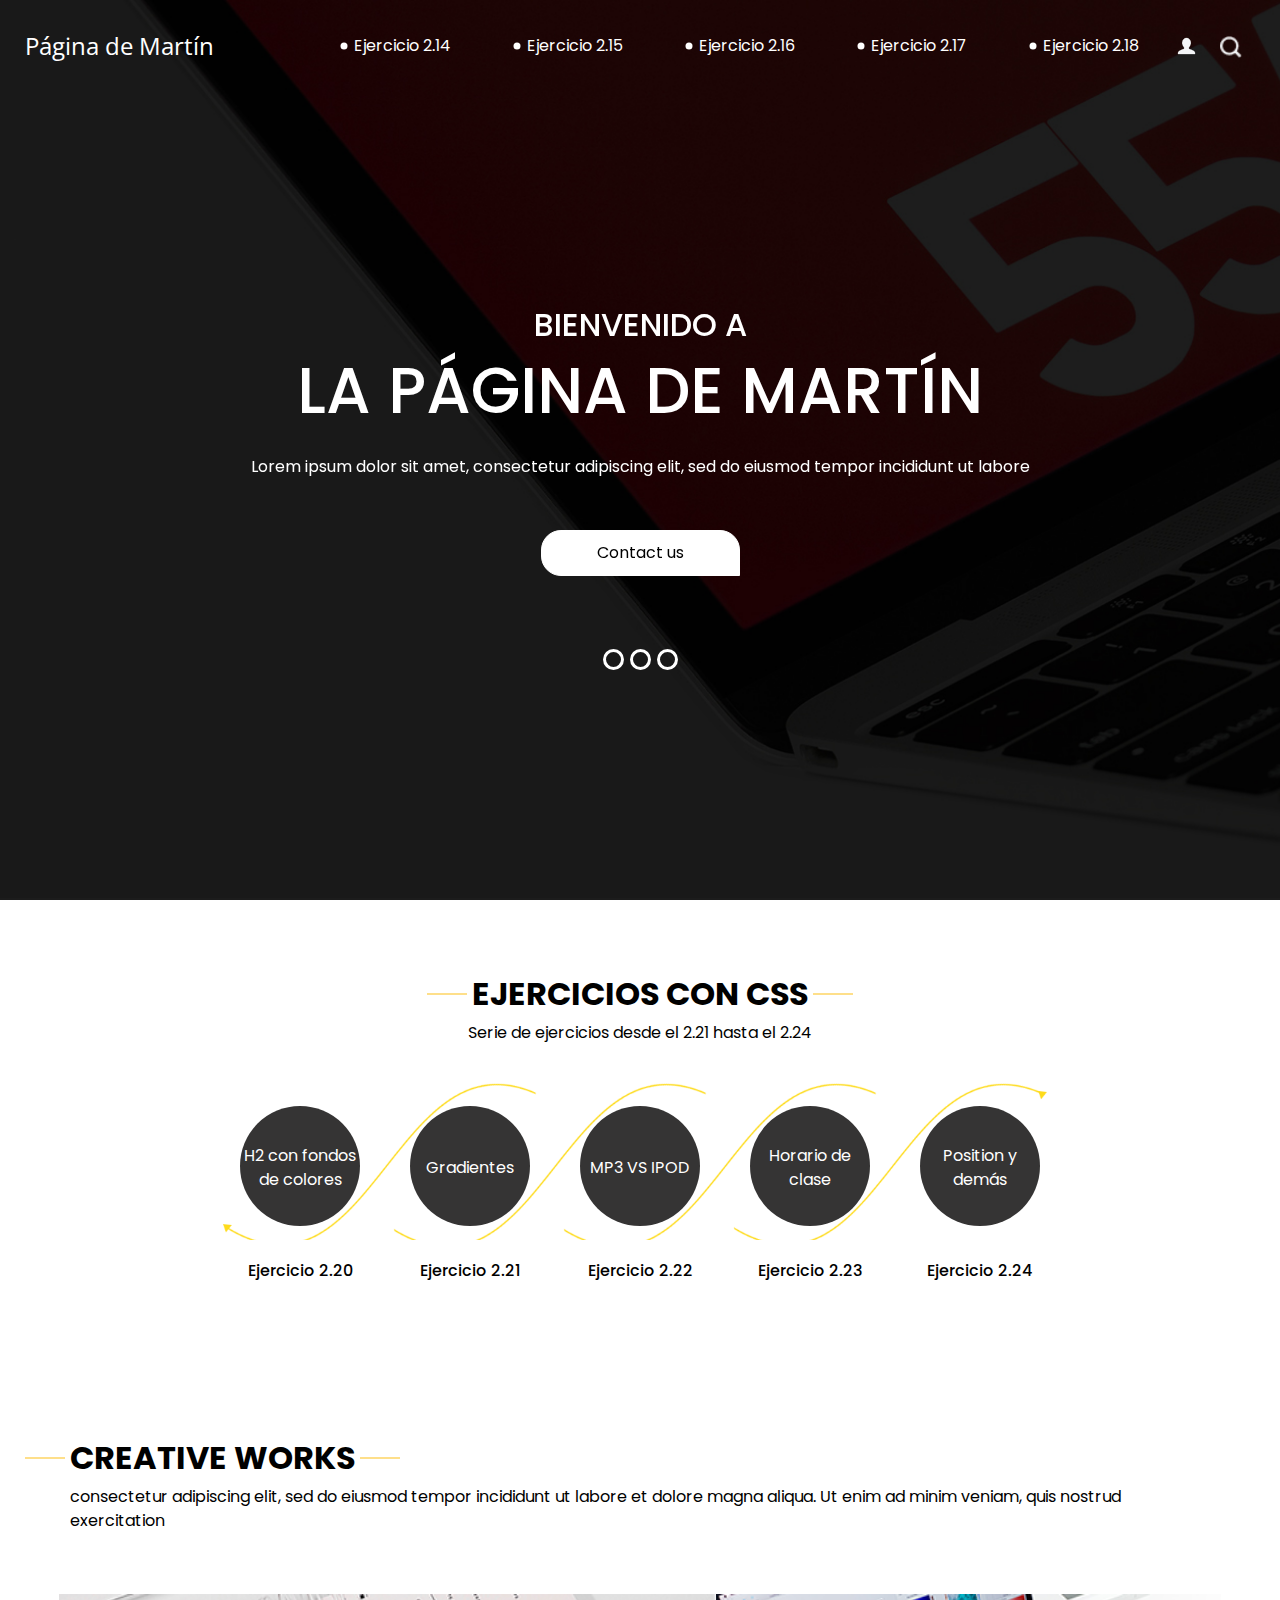
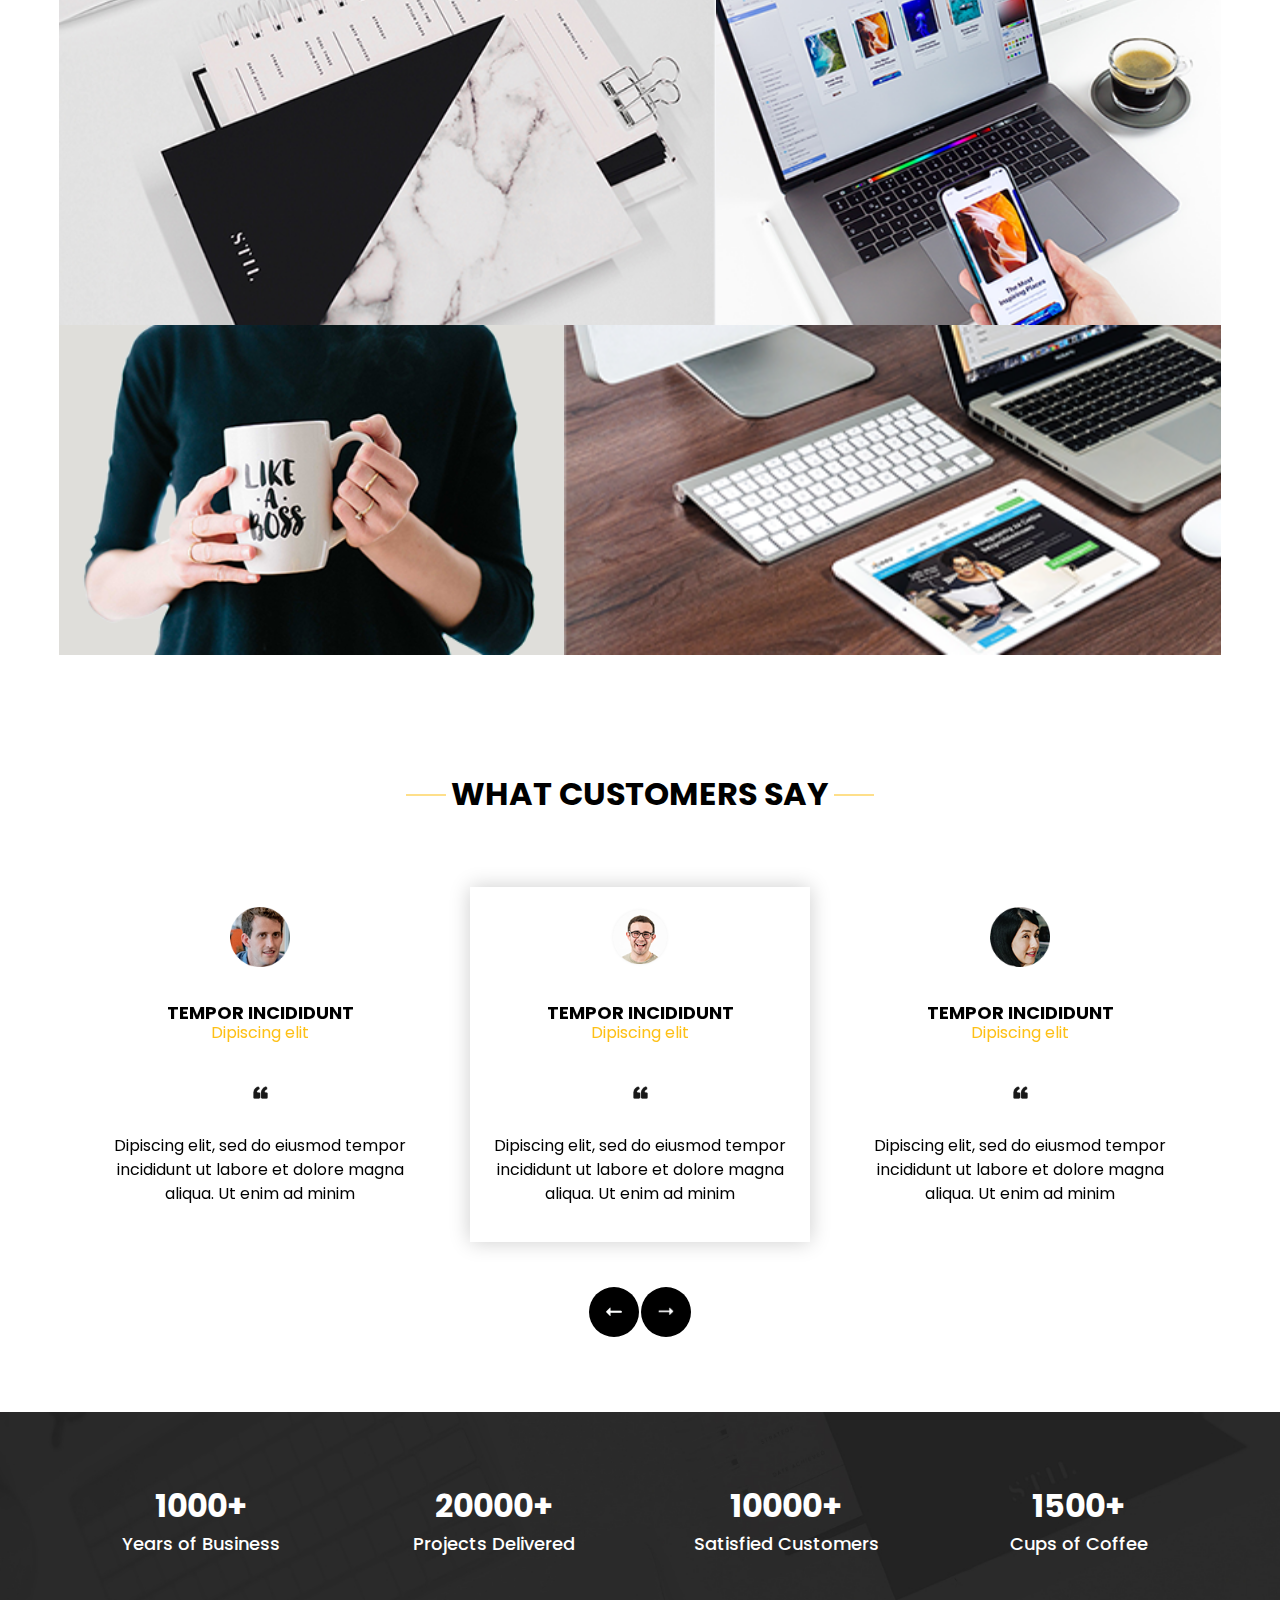
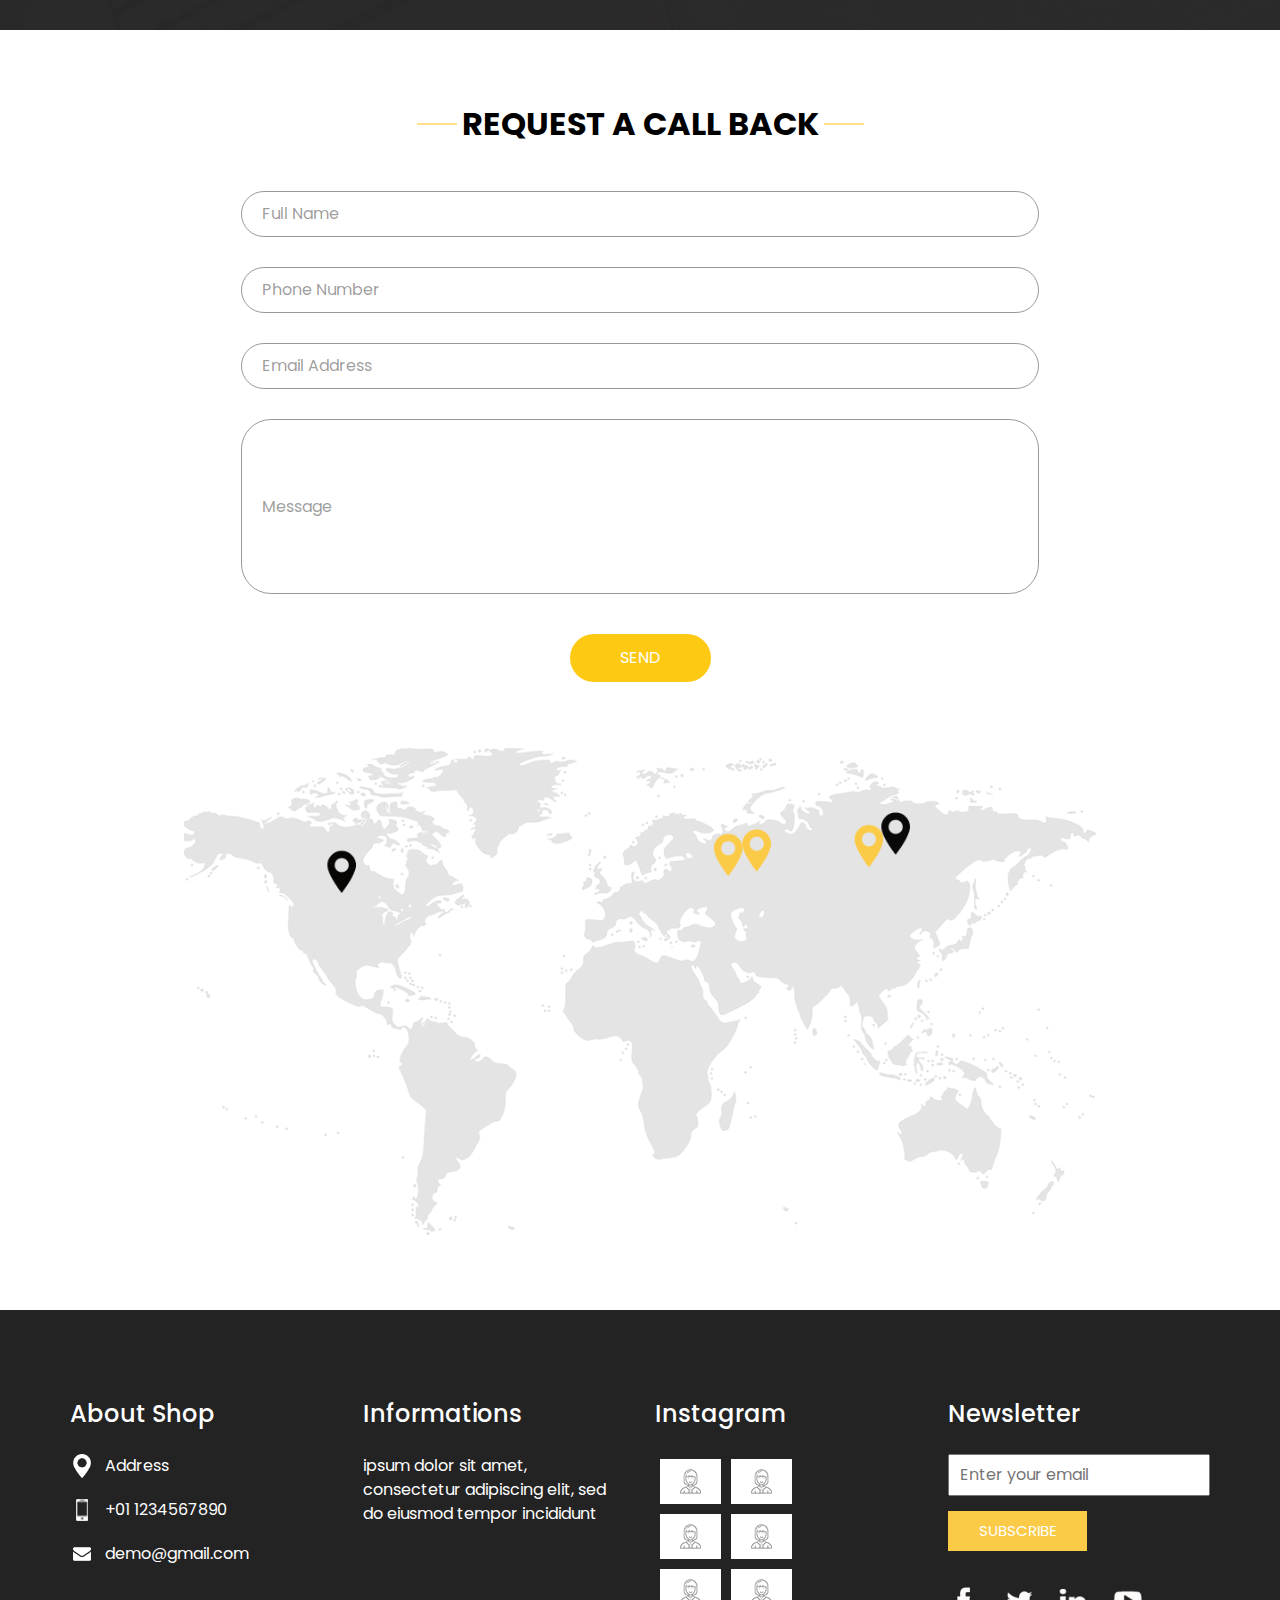
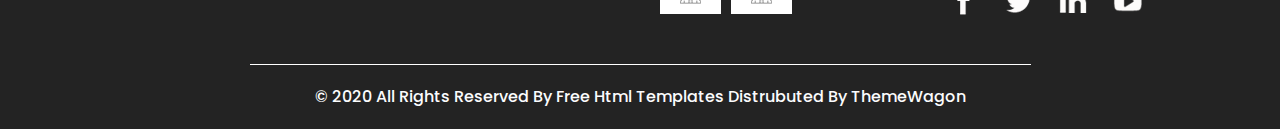
<file: index.html>
<html>

<head>
  <!-- Basic -->
  <meta charset="utf-8" />
  <meta http-equiv="X-UA-Compatible" content="IE=edge" />
  <!-- Mobile Metas -->
  <meta name="viewport" content="width=device-width, initial-scale=1, shrink-to-fit=no" />
  <!-- Site Metas -->
  <meta name="keywords" content="" />
  <meta name="description" content="" />
  <meta name="author" content="" />

  <title>Martín Díaz</title>

  <!-- slider stylesheet -->
  <!-- slider stylesheet -->
  <link rel="stylesheet" type="text/css"
    href="https://cdnjs.cloudflare.com/ajax/libs/OwlCarousel2/2.3.4/assets/owl.carousel.min.css" />

  <!-- bootstrap core css -->
  <link rel="stylesheet" type="text/css" href="css/bootstrap.css" />

  <!-- fonts style -->
  <link href="https://fonts.googleapis.com/css?family=Open+Sans:400,700|Poppins:400,700&display=swap" rel="stylesheet">
  <!-- Custom styles for this template -->
  <link href="css/style.css" rel="stylesheet" />
  <!-- responsive style -->
  <link href="css/responsive.css" rel="stylesheet" />
</head>

<body>
  <div class="hero_area">
    <!-- header section strats -->
    <header class="header_section">
      <div class="container-fluid">
        <nav class="navbar navbar-expand-lg custom_nav-container pt-3">
          <a class="navbar-brand" href="index.html">
            <span>
              Página de Martín
            </span>
          </a>
          <button class="navbar-toggler" type="button" data-toggle="collapse" data-target="#navbarSupportedContent"
            aria-controls="navbarSupportedContent" aria-expanded="false" aria-label="Toggle navigation">
            <span class="navbar-toggler-icon"></span>
          </button>

          <div class="collapse navbar-collapse" id="navbarSupportedContent">
            <div class="d-flex ml-auto flex-column flex-lg-row align-items-center">
              <ul class="navbar-nav  ">
                <li class="nav-item active">
                  <a class="nav-link" href="Ejercicio_2.14.html">Ejercicio 2.14<span
                      class="sr-only">(current)</span></a>
                </li>
                <li class="nav-item">
                  <a class="nav-link" href="Actividad_2.15.html">Ejercicio 2.15</a>
                </li>
                <li class="nav-item">
                  <a class="nav-link" href="Formulario_crearCuenta1.html">Ejercicio 2.16</a>
                </li>
                <li class="nav-item">
                  <a class="nav-link" href="Actividad_2.17.html">Ejercicio 2.17</a>
                </li>
                <li class="nav-item">
                  <a class="nav-link" href="actividad2.18.xhtml">Ejercicio 2.18</a>
                </li>
              </ul>
              <div class="user_option">
                <a href="">
                  <img src="images/user.png" alt="">
                </a>
                <form class="form-inline my-2 my-lg-0 ml-0 ml-lg-4 mb-3 mb-lg-0">
                  <button class="btn  my-2 my-sm-0 nav_search-btn" type="submit"></button>
                </form>
              </div>
            </div>
          </div>
        </nav>
      </div>
    </header>
    <!-- end header section -->
    <!-- slider section -->
    <section class=" slider_section position-relative">
      <div class="container">
        <div id="carouselExampleIndicators" class="carousel slide" data-ride="carousel">
          <ol class="carousel-indicators">
            <li data-target="#carouselExampleIndicators" data-slide-to="0" class="active"></li>
            <li data-target="#carouselExampleIndicators" data-slide-to="1"></li>
            <li data-target="#carouselExampleIndicators" data-slide-to="2"></li>
          </ol>
          <div class="carousel-inner">
            <div class="carousel-item active">
              <div class="row">
                <div class="col">
                  <div class="detail-box">
                    <div>
                      <h2>
                        Bienvenido a

                      </h2>
                      <h1>
                        la página de Martín
                      </h1>
                      <p>
                        Lorem ipsum dolor sit amet, consectetur adipiscing elit, sed do eiusmod tempor incididunt ut
                        labore
                      </p>
                      <div class="">
                        <a href="">
                          Contact us
                        </a>
                      </div>
                    </div>
                  </div>
                </div>
              </div>
            </div>
            <div class="carousel-item">
              <div class="row">
                <div class="col">
                  <div class="detail-box">
                    <div>
                      <h2>
                        Enlace a

                      </h2>
                      <h1>
                        Más proyectos
                      </h1>
                      <p>
                        Lorem ipsum dolor sit amet, consectetur adipiscing elit, sed do eiusmod tempor incididunt ut
                        labore
                      </p>
                      <div class="link">
                        <a href="https://fluza.x10.mx">
                          Aquí
                        </a>
                      </div>
                    </div>
                  </div>
                </div>
              </div>
            </div>
            <div class="carousel-item">
              <div class="row">
                <div class="col">
                  <div class="detail-box">
                    <div>
                      <h2>
                        Más sobre

                      </h2>
                      <h1>
                        Mí
                      </h1>
                      <p>
                        Lorem ipsum dolor sit amet, consectetur adipiscing elit, sed do eiusmod tempor incididunt ut
                        labore
                      </p>
                      <div class="">
                        <a href="">
                          Contact us
                        </a>
                      </div>
                    </div>
                  </div>
                </div>
              </div>
            </div>
          </div>
        </div>
      </div>
    </section>
    <!-- end slider section -->
  </div>
  <!-- do section -->

  <section class="do_section layout_padding">
    <div class="container">
      <div class="heading_container">
        <h2>
          EJERCICIOS CON CSS
        </h2>
        <p>
          Serie de ejercicios desde el 2.21 hasta el 2.24
        </p>
      </div>
      <a href="Actividad2.20.html">
        <div class="do_container">
          <div class="box arrow-start arrow_bg">
            <div class="img-box">
              <p style="color: white; margin-top: 20px;">H2 con fondos de  colores</p>
            </div>
            <div class="detail-box">
              <h6 style="color: black;">
                Ejercicio 2.20
              </h6>
            </div>
          </div>
      </a>
      <a href="Actividad2.21.html">
        <div class="box arrow-middle arrow_bg">
          <div class="img-box">
            <p style="color: white; margin-top: 20px;">Gradientes</p>
          </div>
          <div class="detail-box">
            <h6 style="color: black;">
              Ejercicio 2.21
            </h6>
          </div>
        </div>
      </a>
      <a href="Actividad2.22.html">
        <div class="box arrow-middle arrow_bg">
          <div class="img-box">
            <p style="color: white; margin-top: 20px;">MP3 VS IPOD</p>
          </div>
          <div class="detail-box">
            <h6 style="color: black;">
              Ejercicio 2.22
            </h6>
          </div>
        </div>
      </a>
      <a href="Actividad2.23.html">
        <div class="box arrow-end arrow_bg">
          <div class="img-box">
            <p style="color: white; margin-top: 20px;">Horario de clase</p>
          </div>
          <div class="detail-box">
            <h6 style="color: black;">
              Ejercicio 2.23
            </h6>
          </div>
        </div>
      </a>
      <a href="Actividad2.24.html">
        <div class="box ">
          <div class="img-box">
            <p style="color: white; margin-top: 20px;">Position y demás</p>
          </div>
          <div class="detail-box">
            <h6 style="color: black;">
              Ejercicio 2.24
            </h6>
          </div>
        </div>
      </a>
    </div>
    </div>
  </section>
  <!--hola buenas-->
  <!-- end do section -->

  <!-- who section -->


  <!-- end who section -->


  <!-- work section -->
  <section class="work_section layout_padding">
    <div class="container">
      <div class="heading_container">
        <h2>
          CREATIVE WORKS
        </h2>
        <p>
          consectetur adipiscing elit, sed do eiusmod tempor incididunt ut labore et dolore magna aliqua. Ut enim ad
          minim veniam, quis nostrud exercitation
        </p>
      </div>
      <div class="work_container layout_padding2">
        <div class="box b-1">
          <img src="images/w-1.png" alt="">
        </div>
        <div class="box b-2">
          <img src="images/w-2.png" alt="">

        </div>
        <div class="box b-3">
          <img src="images/w-3.png" alt="">

        </div>
        <div class="box b-4">
          <img src="images/w-4.png" alt="">

        </div>
      </div>
    </div>
  </section>

  <!-- end work section -->

  <!-- client section -->
  <section class="client_section">
    <div class="container">
      <div class="heading_container">
        <h2>
          WHAT CUSTOMERS SAY
        </h2>
      </div>
      <div class="carousel-wrap ">
        <div class="owl-carousel">
          <div class="item">
            <div class="box">
              <div class="img-box">
                <img src="images/c-1.png" alt="">
              </div>
              <div class="detail-box">
                <h5>
                  Tempor incididunt <br>
                  <span>
                    Dipiscing elit
                  </span>
                </h5>
                <img src="images/quote.png" alt="">
                <p>
                  Dipiscing elit, sed do eiusmod tempor incididunt ut labore et dolore magna aliqua. Ut enim ad minim
                </p>
              </div>
            </div>
          </div>
          <div class="item">
            <div class="box">
              <div class="img-box">
                <img src="images/c-2.png" alt="">
              </div>
              <div class="detail-box">
                <h5>
                  Tempor incididunt <br>
                  <span>
                    Dipiscing elit
                  </span>
                </h5>
                <img src="images/quote.png" alt="">
                <p>
                  Dipiscing elit, sed do eiusmod tempor incididunt ut labore et dolore magna aliqua. Ut enim ad minim
                </p>
              </div>
            </div>
          </div>
          <div class="item">
            <div class="box">
              <div class="img-box">
                <img src="images/c-3.png" alt="">
              </div>
              <div class="detail-box">
                <h5>
                  Tempor incididunt <br>
                  <span>
                    Dipiscing elit
                  </span>
                </h5>
                <img src="images/quote.png" alt="">
                <p>
                  Dipiscing elit, sed do eiusmod tempor incididunt ut labore et dolore magna aliqua. Ut enim ad minim
                </p>
              </div>
            </div>
          </div>
        </div>
      </div>
    </div>
  </section>

  <!-- end client section -->

  <!-- target section -->
  <section class="target_section layout_padding2">
    <div class="container">
      <div class="row">
        <div class="col-md-3 col-sm-6">
          <div class="detail-box">
            <h2>
              1000+
            </h2>
            <h5>
              Years of Business
            </h5>
          </div>
        </div>
        <div class="col-md-3 col-sm-6">
          <div class="detail-box">
            <h2>
              20000+
            </h2>
            <h5>
              Projects Delivered
            </h5>
          </div>
        </div>
        <div class="col-md-3 col-sm-6">
          <div class="detail-box">
            <h2>
              10000+
            </h2>
            <h5>
              Satisfied Customers
            </h5>
          </div>
        </div>
        <div class="col-md-3 col-sm-6">
          <div class="detail-box">
            <h2>
              1500+
            </h2>
            <h5>
              Cups of Coffee
            </h5>
          </div>
        </div>
      </div>
    </div>
  </section>

  <!-- end target section -->


  <!-- contact section -->

  <section class="contact_section layout_padding">
    <div class="container">

      <div class="heading_container">
        <h2>
          Request A Call Back
        </h2>
      </div>
      <div class="">
        <div class="">
          <div class="row">
            <div class="col-md-9 mx-auto">
              <div class="contact-form">
                <form action="">
                  <div>
                    <input type="text" placeholder="Full Name ">
                  </div>
                  <div>
                    <input type="text" placeholder="Phone Number">
                  </div>
                  <div>
                    <input type="email" placeholder="Email Address">
                  </div>
                  <div>
                    <input type="text" placeholder="Message" class="input_message">
                  </div>
                  <div class="d-flex justify-content-center">
                    <button type="submit" class="btn_on-hover">
                      Send
                    </button>
                  </div>
                </form>
              </div>
            </div>
          </div>
        </div>
      </div>
      <div class="map_img-box">
        <img src="images/map-img.png" alt="">
      </div>
    </div>
  </section>


  <!-- end contact section -->


  <!-- info section -->
  <section class="info_section ">
    <div class="container">
      <div class="row">
        <div class="col-md-3">
          <div class="info_contact">
            <h5>
              About Shop
            </h5>
            <div>
              <div class="img-box">
                <img src="images/location-white.png" width="18px" alt="">
              </div>
              <p>
                Address
              </p>
            </div>
            <div>
              <div class="img-box">
                <img src="images/telephone-white.png" width="12px" alt="">
              </div>
              <p>
                +01 1234567890
              </p>
            </div>
            <div>
              <div class="img-box">
                <img src="images/envelope-white.png" width="18px" alt="">
              </div>
              <p>
                demo@gmail.com
              </p>
            </div>
          </div>
        </div>
        <div class="col-md-3">
          <div class="info_info">
            <h5>
              Informations
            </h5>
            <p>
              ipsum dolor sit amet, consectetur adipiscing elit, sed do eiusmod tempor incididunt
            </p>
          </div>
        </div>

        <div class="col-md-3">
          <div class="info_insta">
            <h5>
              Instagram
            </h5>
            <div class="insta_container">
              <div>
                <a href="">
                  <div class="insta-box b-1">
                    <img src="images/insta.png" alt="">
                  </div>
                </a>
                <a href="">
                  <div class="insta-box b-2">
                    <img src="images/insta.png" alt="">
                  </div>
                </a>
              </div>

              <div>
                <a href="">
                  <div class="insta-box b-3">
                    <img src="images/insta.png" alt="">
                  </div>
                </a>
                <a href="">
                  <div class="insta-box b-4">
                    <img src="images/insta.png" alt="">
                  </div>
                </a>
              </div>
              <div>
                <a href="">
                  <div class="insta-box b-3">
                    <img src="images/insta.png" alt="">
                  </div>
                </a>
                <a href="">
                  <div class="insta-box b-4">
                    <img src="images/insta.png" alt="">
                  </div>
                </a>
              </div>
            </div>
          </div>
        </div>
        <div class="col-md-3">
          <div class="info_form ">
            <h5>
              Newsletter
            </h5>
            <form action="">
              <input type="email" placeholder="Enter your email">
              <button>
                Subscribe
              </button>
            </form>
            <div class="social_box">
              <a href="">
                <img src="images/fb.png" alt="">
              </a>
              <a href="">
                <img src="images/twitter.png" alt="">
              </a>
              <a href="">
                <img src="images/linkedin.png" alt="">
              </a>
              <a href="">
                <img src="images/youtube.png" alt="">
              </a>
            </div>
          </div>
        </div>
      </div>
    </div>
  </section>

  <!-- end info_section -->


  <!-- footer section -->
  <section class="container-fluid footer_section">
    <p>
      &copy; 2020 All Rights Reserved By
      <a href="https://html.design/">Free Html Templates</a>
      Distrubuted By <a href="https://themewagon.com">ThemeWagon</a>
    </p>
  </section>
  <!-- footer section -->

  <script type="text/javascript" src="js/jquery-3.4.1.min.js"></script>
  <script type="text/javascript" src="js/bootstrap.js"></script>
  <script type="text/javascript" src="https://cdnjs.cloudflare.com/ajax/libs/OwlCarousel2/2.3.4/owl.carousel.min.js">
  </script>
  <!-- owl carousel script 
    -->
  <script type="text/javascript">
    $(".owl-carousel").owlCarousel({
      loop: true,
      margin: 0,
      navText: [],
      center: true,
      autoplay: true,
      autoplayHoverPause: true,
      responsive: {
        0: {
          items: 1
        },
        1000: {
          items: 3
        }
      }
    });
  </script>
  <!-- end owl carousel script -->

</body>

</html>
</file>
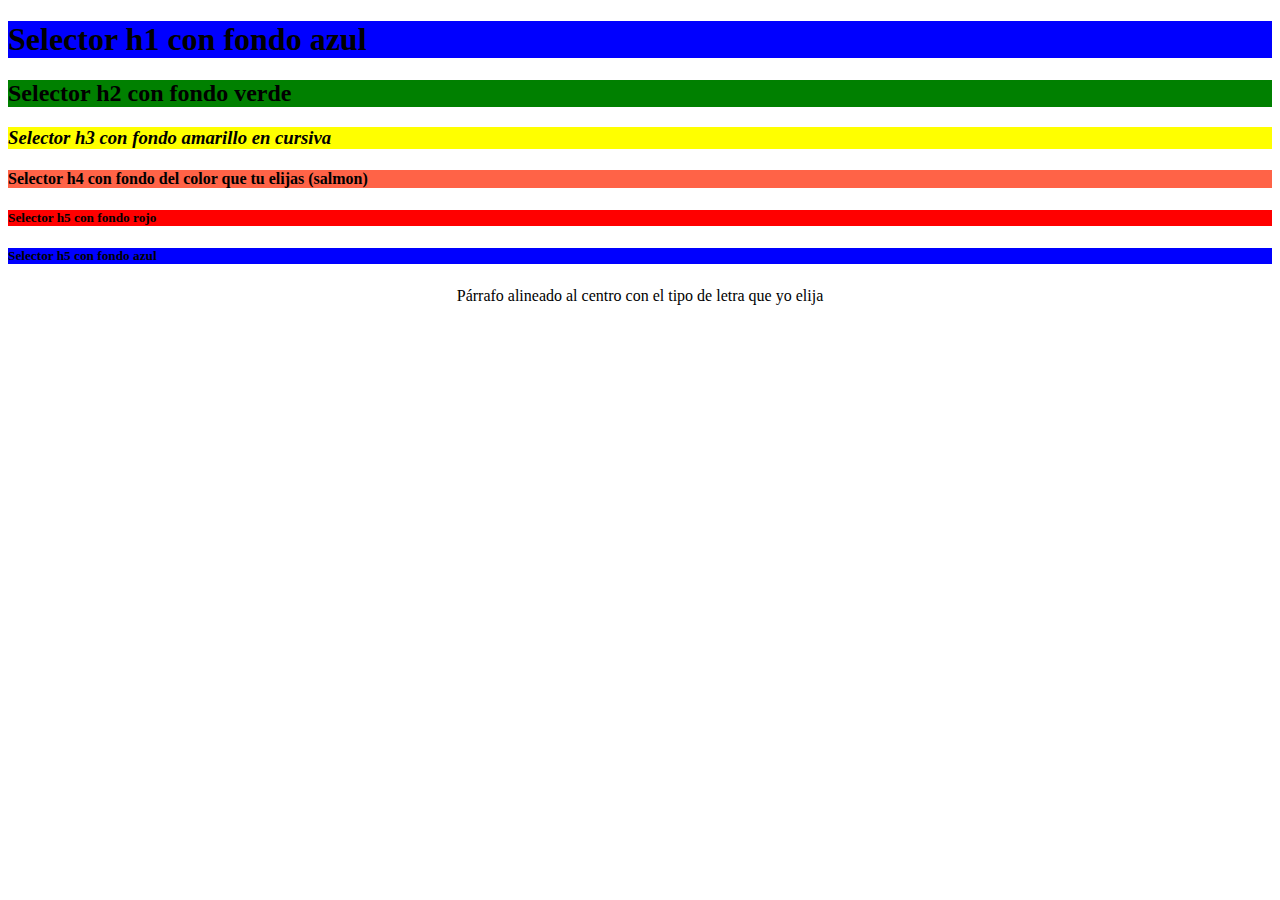
<file: Actividad2.20.html>
<!DOCTYPE html>
<html lang="en">
<head>
    <meta charset="UTF-8">
    <meta name="viewport" content="width=device-width, initial-scale=1.0">
    <title>Actividad 2.31</title>
    <link rel="stylesheet" href="css/Actividad2.20.css">
</head>
<body>
    <h1>Selector h1 con fondo azul</h1>
    <h2>Selector h2 con fondo verde</h2>
    <h3>Selector h3 con fondo amarillo en cursiva</h3>
    <h4>Selector h4 con fondo del color que tu elijas (salmon)</h4>
    <h5>Selector h5 con fondo rojo</h5>
    <h5>Selector h5 con fondo azul</h5>
    <p>Párrafo alineado al centro con el tipo de letra que yo elija</p>
</body>
</html>
</file>
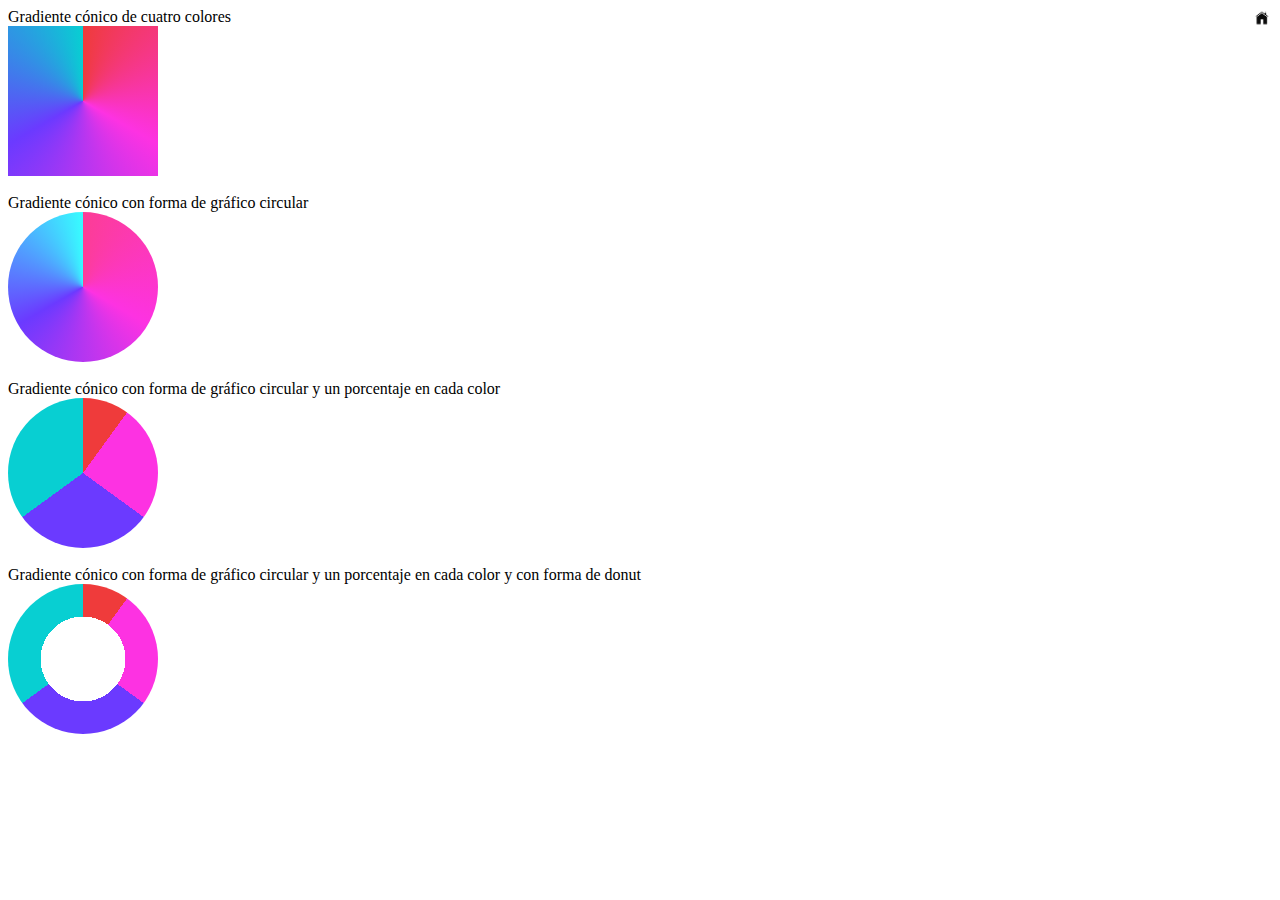
<file: Actividad2.21.html>
<!DOCTYPE html>
<html lang="en">
<head>
    <meta charset="UTF-8">
    <meta name="viewport" content="width=device-width, initial-scale=1.0">
    <link rel="stylesheet" href="css/Actividad2.21.css">
    <title>Gradientes</title>
</head>
<body>
    <a href="index.html"><img id="home" src="images/pequeno-icono-casa-negra-simbolo-inmobiliario-arquitectonico_572038-213.avif" width="20" height="20"></a>
    <label for="garid1">Gradiente cónico de cuatro colores</label>
    <div id="grad1"></div>
    <br>
    <label for="garid2">Gradiente cónico con forma de gráfico circular</label>
    <div id="grad2"></div>
    <br>
    <label for="garid3">Gradiente cónico con forma de gráfico circular y un porcentaje en cada color</label>
    <div id="grad3"></div>
    <br>
    <label for="garid4">Gradiente cónico con forma de gráfico circular y un porcentaje en cada color y con forma de donut</label>
    <div id="grad4"></div>
</body>
</html>
</file>
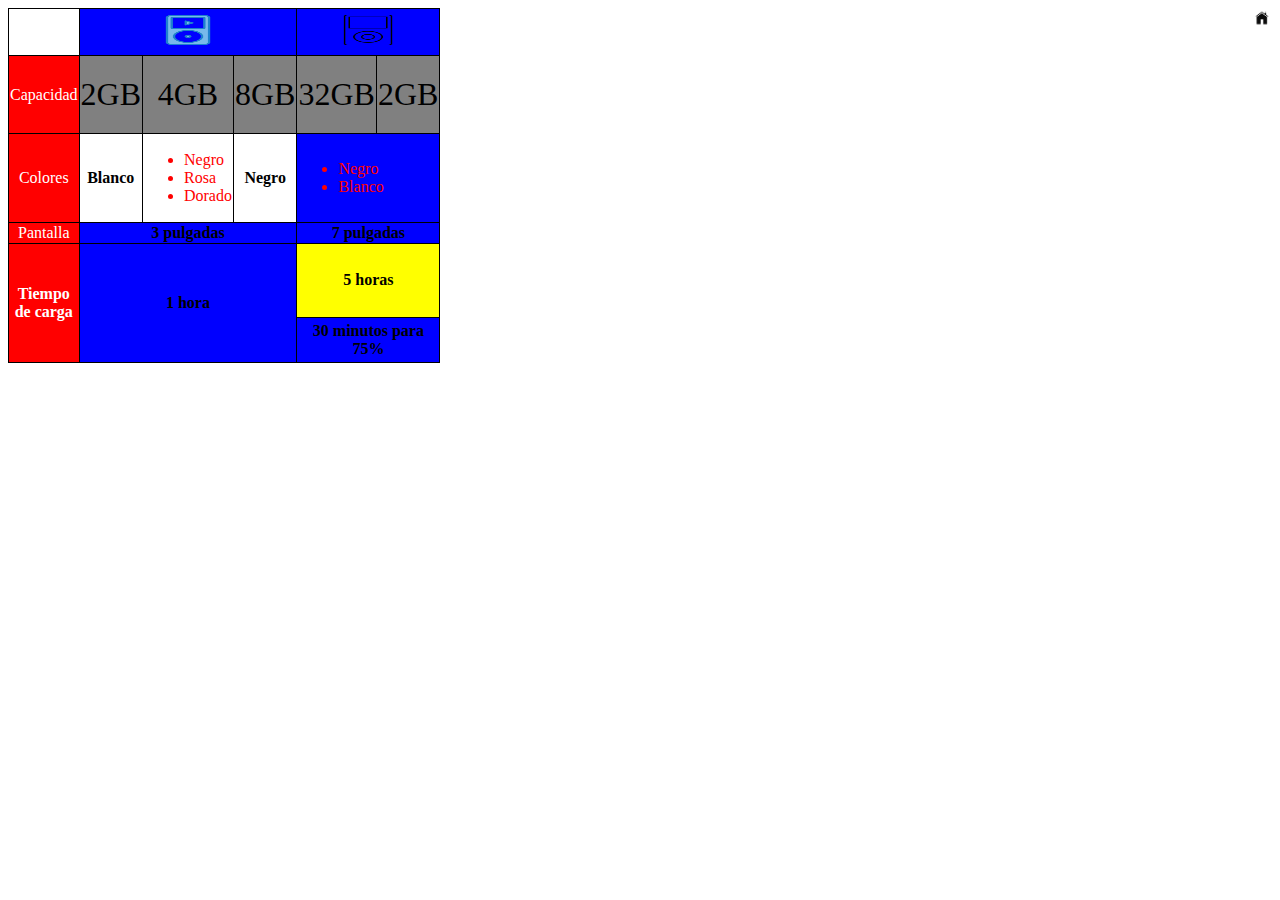
<file: Actividad2.22.html>
<!DOCTYPE html>
<html lang="en">
<head>
    <meta charset="UTF-8">
    <meta name="viewport" content="width=device-width, initial-scale=1.0">
    <title>MP3 VS IPOD</title>
    <link rel="stylesheet" href="css/Actividad2.22.css">
</head>
<body>
    <a href="index.html"><img id="home" src="images/pequeno-icono-casa-negra-simbolo-inmobiliario-arquitectonico_572038-213.avif" width="20" height="20"></a>
    <table border="1px">
        <tr class="images">
            <td id="imposible"></td>
            <td colspan="3"><img src="images/mp3.png" alt="mp3" height="30" width="70" ></td>
            <td colspan="2"><img src="images/ipod.png" alt="ipod" height="40" width="100"></td>
        </tr>
        <tr class="capacidad">
            <td class="fcolumn">Capacidad</td>
            <td>2GB</td>
            <td>4GB</td>
            <td>8GB</td>
            <td>32GB</td>
            <td>2GB</td>
        </tr>
        <tr class="colores">
            <td class="fcolumn">Colores</td>
            <td>Blanco</td>
            <td><ul>
                <li>Negro</li>
                <li>Rosa</li>
                <li>Dorado  </li>
            </ul></td>
            <td>Negro</td>
            <td colspan="2"><ul>
                <li>Negro</li>
                <li>Blanco</li>
            </ul></td>
        </tr>
        <tr class="pantalla">
            <td class="fcolumn">Pantalla</td>
            <td colspan="3">3 pulgadas</td>
            <td colspan="2">7 pulgadas</td>
        </tr>
        <tr class="carga">
            <td rowspan="2" class="fcolumn">Tiempo de carga</td>
            <td colspan="3" rowspan="2">1 hora</td>
            <td colspan="2" style="padding:1.4em;">5 horas</td>
            
        </tr>
        <tr>
            <td colspan="2">30 minutos para 75%</td>
            
        </tr>
    </table>
</body>
</html>
</file>
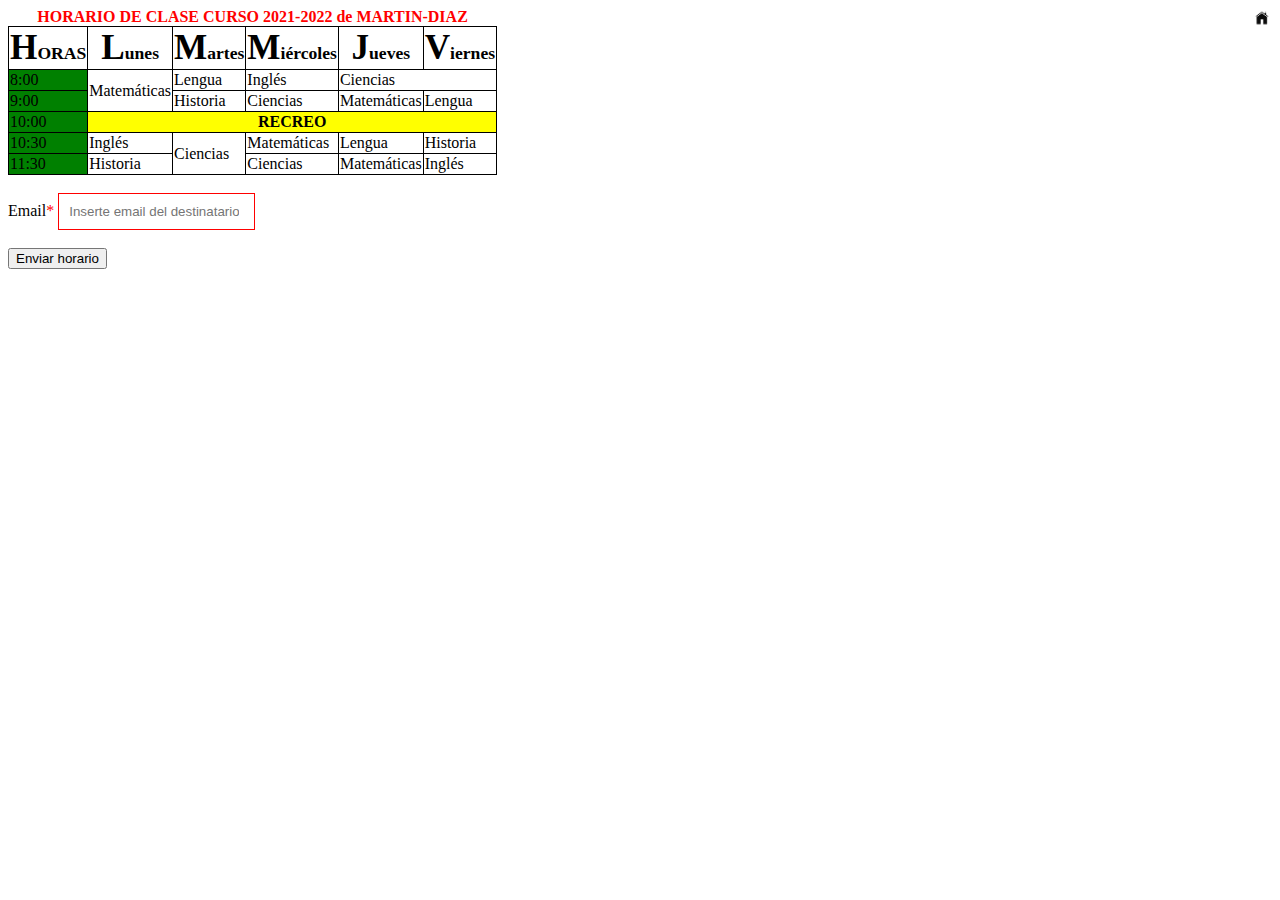
<file: Actividad2.23.html>
<!DOCTYPE html>
<html lang="en">
<head>
    <meta charset="UTF-8">
    <meta name="viewport" content="width=device-width, initial-scale=1.0">
    <title>Horario</title>
    <link rel="stylesheet" href="css/Actividad2.23.css">
</head>
<body>
    <a href="index.html"><img id="home" src="images/pequeno-icono-casa-negra-simbolo-inmobiliario-arquitectonico_572038-213.avif" width="20" height="20"></a>
    <table border="1px">
        <caption>HORARIO DE CLASE CURSO 2021-2022 de MARTIN-DIAZ</caption>
        <thead>
            <tr>
                <th>HORAS</th>
                <th>Lunes</th>
                <th>Martes</th>
                <th>Miércoles</th>
                <th>Jueves</th>
                <th>Viernes</th>
            </tr>
        </thead>
        <tbody>
            <tr>
                <td>8:00</td>
                <td rowspan="2">Matemáticas</td>
                <td>Lengua</td>
                <td>Inglés</td>
                <td colspan="2">Ciencias</td>
            </tr>
            <tr>
                <td>9:00</td>
                <td>Historia</td>
                <td>Ciencias</td>
                <td>Matemáticas</td>
                <td>Lengua</td>
            </tr>
            <tr>
                <td>10:00</td>
                <th colspan="5">RECREO</th>
            </tr>
            <tr>
                <td>10:30</td>
                <td>Inglés</td>
                <td rowspan="2">Ciencias</td>
                <td>Matemáticas</td>
                <td>Lengua</td>
                <td>Historia</td>
            </tr>
            <tr>
                <td>11:30</td>
                <td>Historia</td>
                <td>Ciencias</td>
                <td>Matemáticas</td>
                <td>Inglés</td>
            </tr>
        </tbody>
    </table>
    <br>
    <form action="get.php" method="post">
        <label for="email">Email<span>*</span> </label><input type="email" name="email" id="email" placeholder="Inserte email del destinatario">
    <br><br>
    <button type="submit">Enviar horario</button>
    </form>
</body>
</html>
</file>
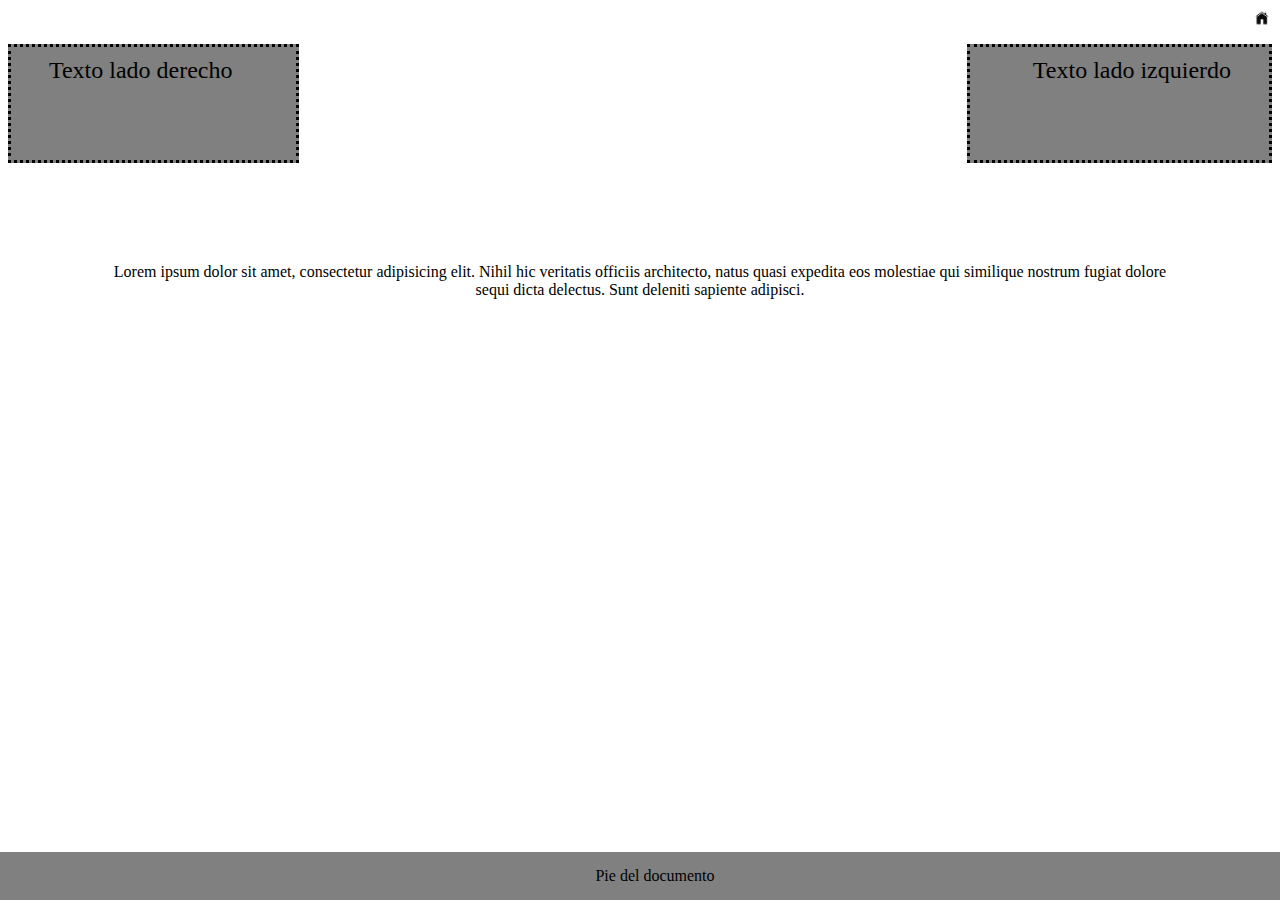
<file: Actividad2.24.html>
<!DOCTYPE html>
<html lang="en">
<head>
    <meta charset="UTF-8">
    <meta name="viewport" content="width=device-width, initial-scale=1.0">
    <title>Position y demás</title>
    <link rel="stylesheet" href="css/Actividad2.24.css">
</head>
<body>
    <a href="index.html"><img id="home" src="images/pequeno-icono-casa-negra-simbolo-inmobiliario-arquitectonico_572038-213.avif" width="20" height="20"></a>
    <br><br>
    <div id="divPrimario">
        <div id="der">Texto lado derecho</div>
        <div id="izq">Texto lado izquierdo</div>
    </div>
    <div id="parrafo"><span>Lorem ipsum dolor sit amet, consectetur adipisicing elit. Nihil hic veritatis officiis architecto, natus quasi expedita eos molestiae qui similique nostrum fugiat dolore sequi dicta delectus. Sunt deleniti sapiente adipisci.</span></div>
    <footer id="foot">Pie del documento</footer>
    
</body>
</html>
</file>
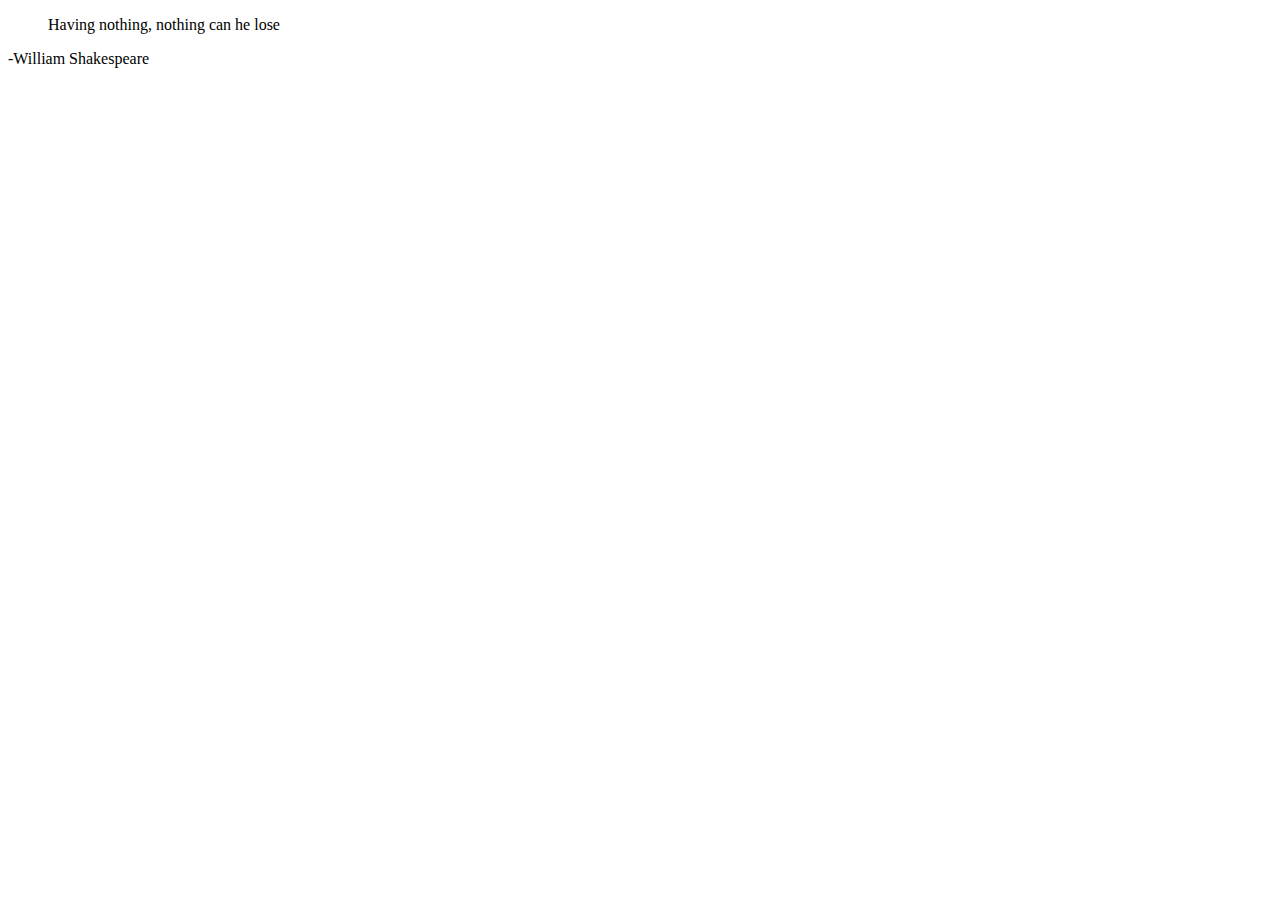
<file: ActividadesAdicionales.html>
<!DOCTYPE html>
<html lang="en">
<head>
    <meta charset="UTF-8">
    <meta name="viewport" content="width=device-width, initial-scale=1.0">
    <title>Actividades adicionales</title>
</head>
<body>
    <blockquote>Having nothing, nothing can he lose</blockquote>
    <p>-William Shakespeare 
    </p>
</body>
</html>
</file>
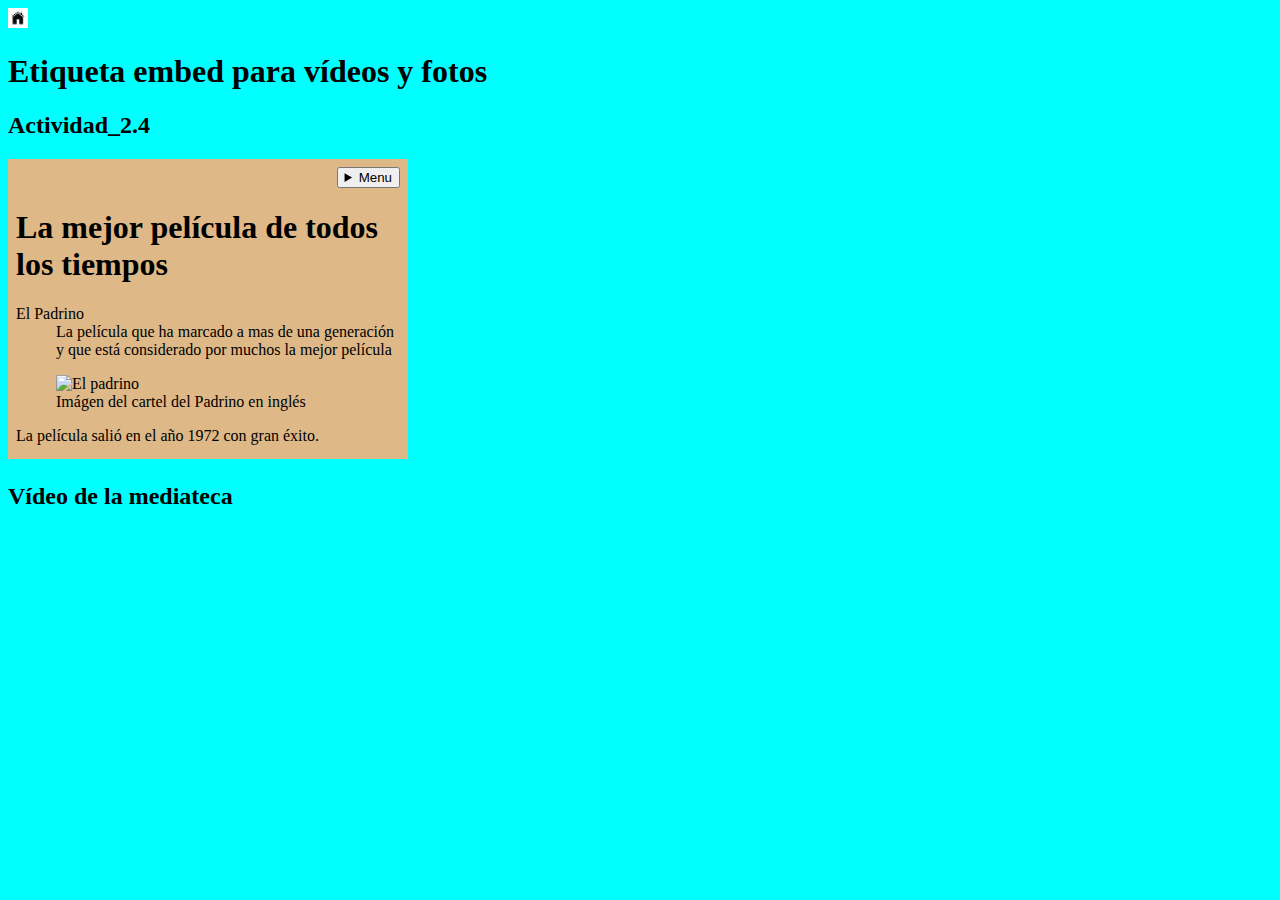
<file: Ejercicio_2.14.html>
<!DOCTYPE html>
<html lang="en">
<head>
    <meta charset="UTF-8">
    <meta name="viewport" content="width=device-width, initial-scale=1.0">
    <title>Ejercicio 2.14</title>
</head>
<body style="background-color: aqua; font-family: Calibri;">
    <img src="images/pequeno-icono-casa-negra-simbolo-inmobiliario-arquitectonico_572038-213.avif" width="20" height="20" usemap="#map">
        <map name="#map">
            <area shape="rect" coords="0,0,20,20" alt="Home" href="index.html"/> 
        </map>
    <header>
        <h1>Etiqueta embed para vídeos y fotos</h1>
    </header>
    <section id="Primer iframe">
        <h2>Actividad_2.4</h2>
        <iframe src="Actividad_2.4.html"  type="text/html" width="400" height="300" scrolling="auto"  frameborder="0"></iframe>
        <h2>Vídeo de la mediateca</h2>
        <iframe width="560" height="315" src="https://www.youtube.com/embed/kUMe1FH4CHE?si=ANueZUC56WmnBL9N" title="YouTube video player" frameborder="0" allow="accelerometer; autoplay; clipboard-write; encrypted-media; gyroscope; picture-in-picture; web-share" referrerpolicy="strict-origin-when-cross-origin" allowfullscreen  width="400"
        height="300"></iframe>
    </section>
    
</body>
</html>
</file>
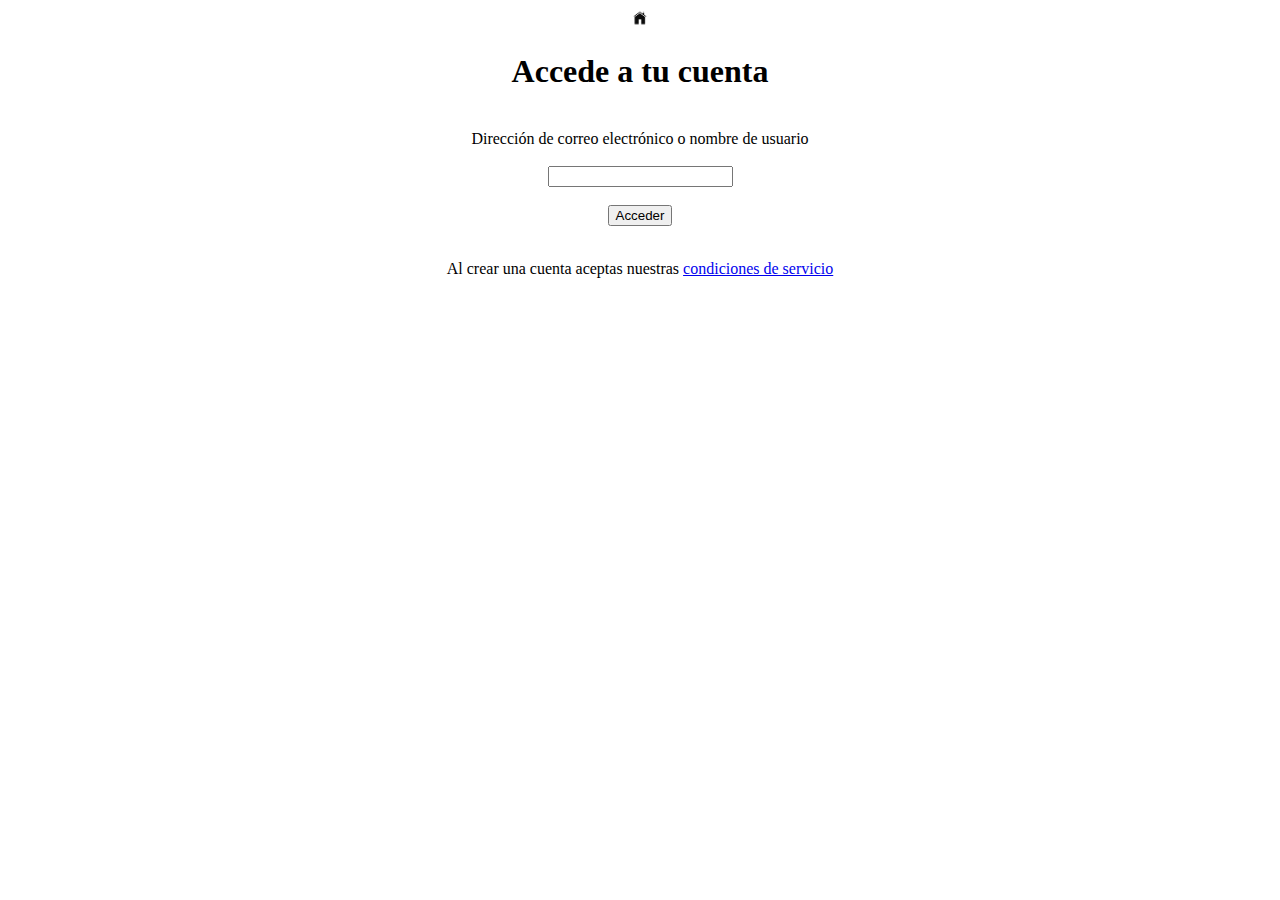
<file: formacceso.html>
<!DOCTYPE html>
<html lang="en">
<head>
    <meta charset="UTF-8">
    <meta name="viewport" content="width=device-width, initial-scale=1.0">
    <title>Acceso</title>
</head>
<body style="text-align: center;">
    <img src="images/pequeno-icono-casa-negra-simbolo-inmobiliario-arquitectonico_572038-213.avif" width="20" height="20" usemap="#map">
        <map name="#map">
            <area shape="rect" coords="0,0,20,20" alt="Home" href="index.html"/> 
        </map>
    <header>
        <h1>Accede a tu cuenta</h1>
    </header>
    <br>
    <form action="actionPHP.php" method="post">
        <label for="text">Dirección de correo electrónico o nombre de usuario</label>
        <br><br>
        <input type="text" name="user" id="">
        <br></br>
        <button href="Formulario_crearCuenta1.html">Acceder</a></button>
    </form>
    <br>
    <p>Al crear una cuenta aceptas nuestras <a href="https://www.tiktok.com/legal/page/row/terms-of-service/es">condiciones de servicio</a></p>
</body>
</html>
</file>
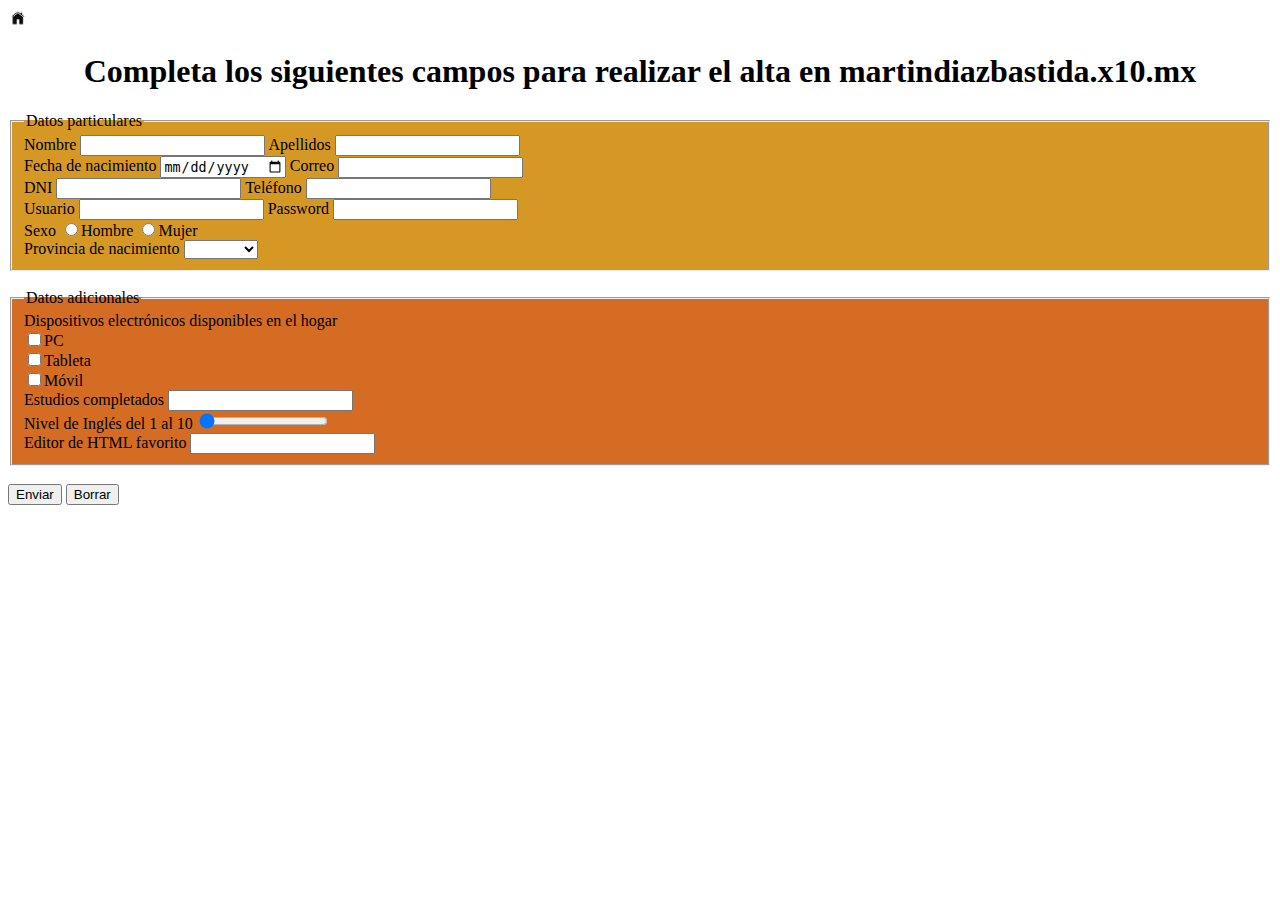
<file: formalta.html>
<!DOCTYPE html>
<html lang="en">
<head>
    <meta charset="UTF-8">
    <meta name="viewport" content="width=ç, initial-scale=1.0">
    <title>Darte de alta</title>
</head>
<body>
    <img src="images/pequeno-icono-casa-negra-simbolo-inmobiliario-arquitectonico_572038-213.avif" width="20" height="20" usemap="#map">
        <map name="#map">
            <area shape="rect" coords="0,0,20,20" alt="Home" href="index.html"> 
        </map>
    <header style="text-align: center;">
        <h1>Completa los siguientes campos para realizar el alta en martindiazbastida.x10.mx</h1>
    </header>
    <form action="" method="post">
        <fieldset style="background-color:#d59825 ;">
            <legend>Datos particulares</legend>
            <label for="username">Nombre</label>
            <input type="text" name="username" id="" required value="">
            <label for="surnames">Apellidos</label>
            <input type="text" name="surnames" id="" required value="">
            <br>
            <label for="fechanacim">Fecha de nacimiento</label>
            <input type="date" name="fechanacim" id="">
            <label for="email">Correo</label>
            <input type="email" name="email" id="" required value="">
            <br>
            <label for="DNI">DNI</label>
            <input type="text" name="DNI" id="">
            <label for="telef">Teléfono</label>
            <input type="tel" name="telef" id="">
            <br>
            <label for="user">Usuario</label>
            <input type="text" name="user" required value="">
            <label for="conrasenya">Password</label>
            <input type="password" name="conrasenya" id="" required value="">
            <br>
            <label for="Sexo">Sexo</label>
            <input type="radio" name="Sexo" id="">Hombre
            <input type="radio" name="Sexo" id="">Mujer
            <br>
            <label for="provincia">Provincia de nacimiento</label>
            <select name="provincia" id="">
                <option value="0" selected></option>
                <option value="1">Madrid</option>
                <option value="2">Toledo</option>
                <option value="3">Valencia</option>
                <option value="4">Albacete</option>
            </select>
        </fieldset>
        <br>
        <fieldset style="background-color: #d46c23;">  
            <legend>Datos adicionales</legend>
            <label for="lista">Dispositivos electrónicos disponibles en el hogar</label>
            <br>
            <input type="checkbox" name="lista" id="">PC
            <br>
            <input type="checkbox" name="lista" id="">Tableta
            <br>
            <input type="checkbox" name="lista" id="">Móvil
            <br>
            <label for="estudios">Estudios completados</label>
            <input type="text" name="estudios" id="">
            <br>
            <label for="ingles">Nivel de Inglés del 1 al 10</label>
            <input type="range" name="ingles" id="" value="0" max="10" step="1">
            <br>
            <label for="editor">Editor de HTML favorito</label>
            <input type="text" name="editor" id="">
        </fieldset>
        <br>
        <input type="submit" value="Enviar">
        <input type="reset" value="Borrar">
    </form>
</body>
</html>
</file>
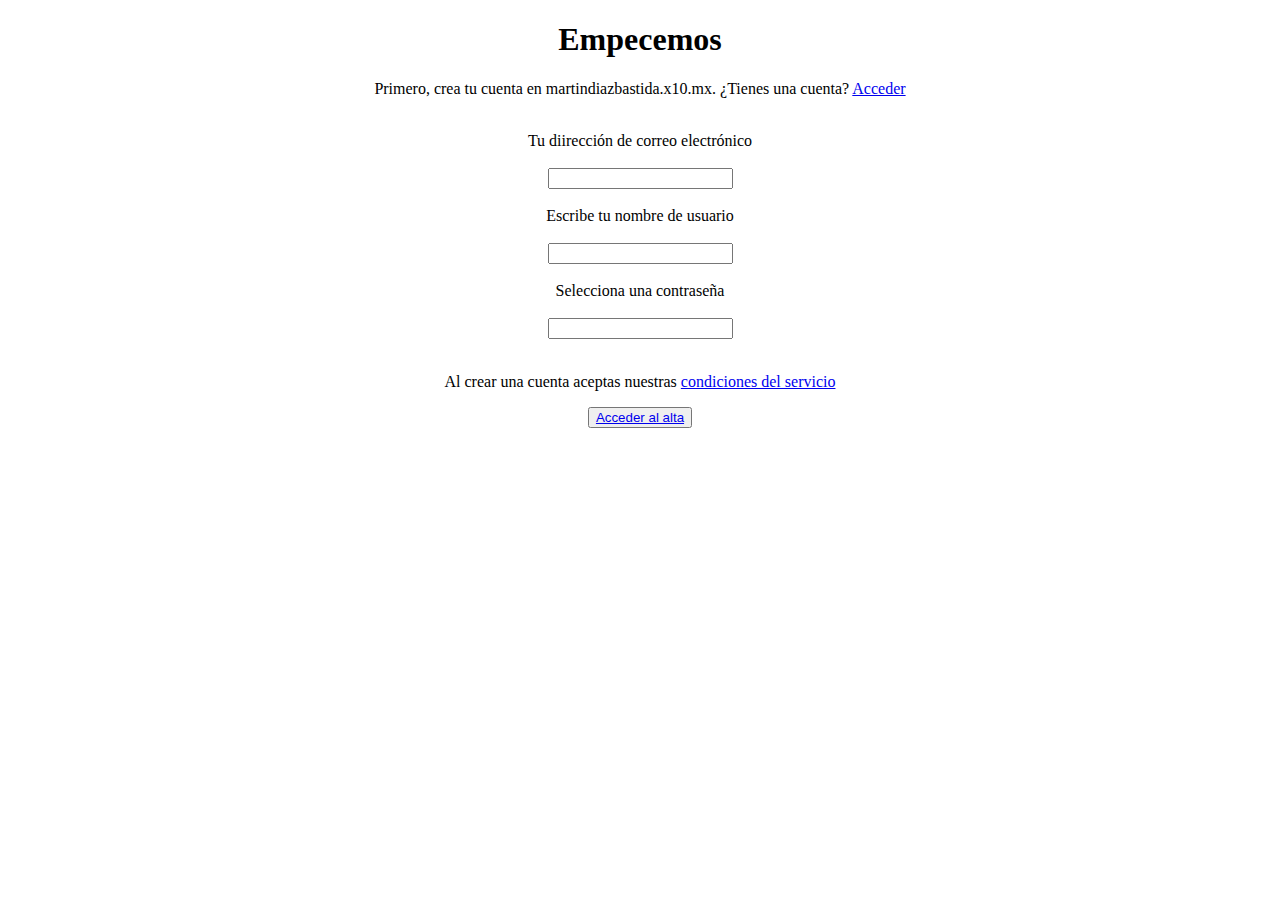
<file: Formulario_crearCuenta1.html>
<!DOCTYPE html>
<html lang="en">
<head>
    <meta charset="UTF-8">
    <meta name="viewport" content="width=device-width, initial-scale=1.0">
    <title>Crea tu cuenta</title>
</head>
<body style="text-align: center;">
    <header>
        <h1>Empecemos</h1>
        <p>Primero, crea tu cuenta en martindiazbastida.x10.mx. ¿Tienes una cuenta? <a href="formacceso.html">Acceder</a></p>
        <br>
    </header>
    <main>
        <form action="classPHP.php" method="post">
            <label for="email">Tu diirección de correo electrónico</label>
            <br><br>
            <input type="email" name="" id="">
            <br><br>
            <label for="texto">Escribe tu nombre de usuario</label>
            <br><br>
            <input type="text" name="texto" id="">
            <br><br>
            <label for="password">Selecciona una contraseña</label>
            <br><br>
            <input type="password" name="password" id="">
            <br><br>
        </form>
        <p>Al crear una cuenta aceptas nuestras <a href="https://www.tiktok.com/legal/page/row/terms-of-service/es">condiciones del servicio</a></p>
        <form action="classPHP.php"></form>
        <button><a href="formalta.html">Acceder al alta</a></button>
    </main>
</body>
</html>
</file>
<file: css/style.css>
body {
  font-family: "Poppins", sans-serif;
  color: #000000;
  background-color: #ffffff;
}

.layout_padding {
  padding: 75px 0;
}

.layout_padding2 {
  padding: 45px 0;
}

.layout_padding2-top {
  padding-top: 45px;
}

.layout_padding2-bottom {
  padding-bottom: 45px;
}

.layout_padding-top {
  padding-top: 75px;
}

.layout_padding-bottom {
  padding-bottom: 75px;
}

.heading_container {
  display: -webkit-box;
  display: -ms-flexbox;
  display: flex;
  -webkit-box-orient: vertical;
  -webkit-box-direction: normal;
      -ms-flex-direction: column;
          flex-direction: column;
  -webkit-box-align: start;
      -ms-flex-align: start;
          align-items: flex-start;
}

.heading_container h2 {
  font-weight: bold;
  text-transform: uppercase;
  position: relative;
}

.heading_container h2::before, .heading_container h2::after {
  content: "";
  position: absolute;
  top: 50%;
  width: 40px;
  height: 1px;
  background-color: #fec016;
}

.heading_container h2::before {
  left: -5px;
  -webkit-transform: translate(-100%, -50%);
          transform: translate(-100%, -50%);
}

.heading_container h2::after {
  right: -5px;
  -webkit-transform: translate(100%, -50%);
          transform: translate(100%, -50%);
}

/*header section*/
.hero_area {
  height: 100vh;
  background-color: #b5caee;
  background-image: url(../images/hero-bg.jpg);
  background-size: cover;
}

.sub_page .hero_area {
  height: auto;
}

.sub_page .who_section.layout_padding {
  padding-top: 0;
}

.hero_area.sub_pages {
  height: auto;
}

.header_section .container-fluid {
  padding-right: 25px;
  padding-left: 25px;
}

.header_section .nav_container {
  margin: 0 auto;
}

.custom_nav-container.navbar-expand-lg .navbar-nav .nav-link {
  margin: 10px 30px;
  color: #ffffff;
  text-align: center;
  position: relative;
}

.custom_nav-container.navbar-expand-lg .navbar-nav .nav-link::before {
  content: "";
  position: absolute;
  top: 50%;
  left: -2px;
  -webkit-transform: translate(-50%, -50%);
          transform: translate(-50%, -50%);
  width: 7px;
  height: 7px;
  border-radius: 100%;
  background-color: #ffffff;
}

a,
a:hover,
a:focus {
  text-decoration: none;
}

a:hover,
a:focus {
  color: initial;
}

.btn,
.btn:focus {
  outline: none !important;
  -webkit-box-shadow: none;
          box-shadow: none;
}

.user_option {
  display: -webkit-box;
  display: -ms-flexbox;
  display: flex;
  -webkit-box-align: center;
      -ms-flex-align: center;
          align-items: center;
}

.custom_nav-container .nav_search-btn {
  background-image: url(../images/search-icon.png);
  background-size: 22px;
  background-repeat: no-repeat;
  background-position-y: 7px;
  width: 35px;
  height: 35px;
  padding: 0;
  border: none;
}

.navbar-brand {
  display: -webkit-box;
  display: -ms-flexbox;
  display: flex;
  -webkit-box-align: center;
      -ms-flex-align: center;
          align-items: center;
  font-family: 'Open Sans', sans-serif;
}

.navbar-brand span {
  font-size: 24px;
  color: #ffffff;
}

.custom_nav-container {
  z-index: 99999;
  padding: 15px 0;
}

.custom_nav-container .navbar-toggler {
  outline: none;
}

.custom_nav-container .navbar-toggler .navbar-toggler-icon {
  background-image: url(../images/menu.png);
  background-size: 55px;
}

/*end header section*/
.slider_section {
  height: 90%;
  display: -webkit-box;
  display: -ms-flexbox;
  display: flex;
  -webkit-box-align: center;
      -ms-flex-align: center;
          align-items: center;
  color: #ffffff;
}

.slider_section .detail-box {
  text-align: center;
  margin-bottom: 110px;
}

.slider_section .detail-box h1 {
  font-size: 4rem;
  text-transform: uppercase;
}

.slider_section .detail-box h2 {
  text-transform: uppercase;
}

.slider_section .detail-box p {
  margin-top: 25px;
}

.slider_section .detail-box a {
  display: inline-block;
  padding: 10px 55px;
  background-color: #ffffff;
  border: 1px solid #ffffff;
  color: #000000;
  border-radius: 20px 20px 0 20px;
  margin-top: 35px;
}

.slider_section .detail-box a:hover {
  background-color: transparent;
  color: #ffffff;
}

.slider_section #carouselExampleIndicators {
  bottom: 0;
}

.slider_section #carouselExampleIndicators li {
  width: 15px;
  height: 15px;
  background-color: transparent;
  border: 3px solid #ffffff;
  border-radius: 100%;
  opacity: 1;
}

.do_section .heading_container {
  -webkit-box-align: center;
      -ms-flex-align: center;
          align-items: center;
  text-align: center;
}

.do_section .do_container {
  display: -webkit-box;
  display: -ms-flexbox;
  display: flex;
  -ms-flex-wrap: wrap;
      flex-wrap: wrap;
  -webkit-box-pack: center;
      -ms-flex-pack: center;
          justify-content: center;
  padding-top: 10px;
}

.do_section .do_container .box {
  text-align: center;
  position: relative;
  z-index: 5;
  margin: 35px 25px 0 25px;
}

.do_section .do_container .box .img-box {
  width: 120px;
  height: 120px;
  display: -webkit-box;
  display: -ms-flexbox;
  display: flex;
  -webkit-box-pack: center;
      -ms-flex-pack: center;
          justify-content: center;
  -webkit-box-align: center;
      -ms-flex-align: center;
          align-items: center;
  background-color: #353434;
  border-radius: 100%;
}

.do_section .do_container .box .img-box img {
  width: 45px;
}

.do_section .do_container .box .detail-box {
  margin-top: 35px;
}

.do_section .do_container .box:hover .img-box {
  background-color: #fec016;
}

.do_section .do_container .arrow_bg::before {
  content: "";
  position: absolute;
  top: -23px;
  left: -17px;
  width: 262%;
  height: 90%;
  z-index: 3;
  background-size: cover;
}

.do_section .do_container .arrow-start::before {
  background-image: url(../images/arrow-start.png);
}

.do_section .do_container .arrow-middle::before {
  background-image: url(../images/arrow-middle.png);
}

.do_section .do_container .arrow-end::before {
  background-image: url(../images/arrow-end.png);
}

.who_section .row {
  -webkit-box-align: center;
      -ms-flex-align: center;
          align-items: center;
}

.who_section .img-box img {
  width: 100%;
}

.who_section .detail-box {
  margin-left: 65px;
}

.who_section .detail-box p {
  margin-top: 35px;
}

.who_section .detail-box a {
  display: inline-block;
  padding: 8px 30px;
  background-color: #353434;
  border: 1px solid #353434;
  color: #ffffff;
  border-radius: 20px 20px 0 20px;
  margin-top: 35px;
}

.who_section .detail-box a:hover {
  background-color: transparent;
  color: #353434;
}

.work_section .work_container {
  display: -webkit-box;
  display: -ms-flexbox;
  display: flex;
  -ms-flex-wrap: wrap;
      flex-wrap: wrap;
  margin: 0 -1%;
}

.work_section .work_container .box {
  min-width: 300px;
  display: -webkit-box;
  display: -ms-flexbox;
  display: flex;
  -webkit-box-align: stretch;
      -ms-flex-align: stretch;
          align-items: stretch;
}

.work_section .work_container .box img {
  width: 100%;
}

.work_section .work_container .box.b-2, .work_section .work_container .box.b-3 {
  width: 43.5%;
}

.work_section .work_container .box.b-1, .work_section .work_container .box.b-4 {
  width: 56.5%;
}

.client_section {
  padding-bottom: 150px;
}

.client_section .heading_container {
  -webkit-box-align: center;
      -ms-flex-align: center;
          align-items: center;
  margin-bottom: 45px;
}

.client_section .box {
  padding: 20px;
  display: -webkit-box;
  display: -ms-flexbox;
  display: flex;
  -webkit-box-orient: vertical;
  -webkit-box-direction: normal;
      -ms-flex-direction: column;
          flex-direction: column;
  -webkit-box-align: center;
      -ms-flex-align: center;
          align-items: center;
  text-align: center;
  margin: 20px;
}

.client_section .box .img-box {
  width: 60px;
}

.client_section .box .img-box img {
  width: 100%;
}

.client_section .box .detail-box {
  margin-top: 35px;
  display: -webkit-box;
  display: -ms-flexbox;
  display: flex;
  -webkit-box-orient: vertical;
  -webkit-box-direction: normal;
      -ms-flex-direction: column;
          flex-direction: column;
  -webkit-box-align: center;
      -ms-flex-align: center;
          align-items: center;
}

.client_section .box .detail-box h5 {
  text-transform: uppercase;
  font-weight: bold;
  font-size: 18px;
}

.client_section .box .detail-box h5 span {
  text-transform: none;
  font-size: 16px;
  font-weight: normal;
  color: #fec016;
}

.client_section .box .detail-box img {
  width: 15px;
  margin: 35px 0;
}

.client_section .carousel-wrap {
  margin: 0 auto;
  padding: 0;
  position: relative;
}

.client_section .owl-nav > div {
  margin-top: -26px;
  position: absolute;
  top: 50%;
  color: #cdcbcd;
}

.client_section .owl-carousel .owl-nav .owl-prev,
.client_section .owl-carousel .owl-nav .owl-next {
  width: 50px;
  height: 50px;
  background-color: #000000;
  background-size: 16px;
  background-position: center;
  border-radius: 100%;
  background-repeat: no-repeat;
  position: absolute;
  bottom: -75px;
  outline: none;
}

.client_section .owl-carousel .owl-nav .owl-prev:hover,
.client_section .owl-carousel .owl-nav .owl-next:hover {
  background-color: rgba(0, 0, 0, 0.8);
}

.client_section .owl-carousel .owl-nav .owl-prev {
  background-image: url(../images/prev.png);
  left: 50%;
  -webkit-transform: translateX(-102%);
          transform: translateX(-102%);
}

.client_section .owl-carousel .owl-nav .owl-next {
  right: 50%;
  background-image: url(../images/next.png);
  -webkit-transform: translateX(102%);
          transform: translateX(102%);
}

.client_section .owl-carousel .owl-dots.disabled,
.client_section .owl-carousel .owl-nav.disabled {
  display: block;
}

.client_section .owl-item.active.center .box {
  -webkit-box-shadow: 0 0 20px 0 rgba(0, 0, 0, 0.2);
          box-shadow: 0 0 20px 0 rgba(0, 0, 0, 0.2);
}

.target_section {
  background-image: url(../images/target-bg.jpg);
  background-size: cover;
  color: #ffffff;
  text-align: center;
}

.target_section .detail-box {
  margin: 30px 0;
}

.target_section h2 {
  font-weight: bold;
}

.target_section h5 {
  font-size: 18px;
  font-weight: 500;
}

/* contact section */
.contact_section .heading_container {
  -webkit-box-align: center;
      -ms-flex-align: center;
          align-items: center;
}

.contact_section .contact-form {
  padding: 25px;
  border-radius: 20px;
}

.contact_section .contact-form input {
  border: none;
  outline: none;
  background-color: transparent;
  width: 100%;
  margin: 15px 0;
  padding: 10px 20px;
  border: 1px solid rgba(0, 0, 0, 0.4);
  border-radius: 30px;
}

.contact_section .contact-form input.input_message {
  height: 175px;
}

.contact_section .contact-form input::-webkit-input-placeholder {
  color: rgba(0, 0, 0, 0.4);
}

.contact_section .contact-form input:-ms-input-placeholder {
  color: rgba(0, 0, 0, 0.4);
}

.contact_section .contact-form input::-ms-input-placeholder {
  color: rgba(0, 0, 0, 0.4);
}

.contact_section .contact-form input::placeholder {
  color: rgba(0, 0, 0, 0.4);
}

.contact_section .contact-form button {
  border: none;
  outline: none;
  padding: 12px 50px;
  text-transform: uppercase;
  margin-top: 25px;
  background-color: #fec913;
  color: #fff;
  border-radius: 30px;
}

.contact_section .map_img-box {
  width: 80%;
  margin: 25px auto 0 auto;
}

.contact_section .map_img-box img {
  width: 100%;
}

/* end contact section */
.info_section {
  background-color: #232323;
  color: #ffffff;
  padding: 90px 0 45px 0;
}

.info_section h5 {
  margin-bottom: 25px;
  font-size: 24px;
}

.info_section .info_insta .insta_container > div {
  display: -webkit-box;
  display: -ms-flexbox;
  display: flex;
}

.info_section .info_insta .insta_container img {
  width: 100%;
}

.info_section .info_insta .insta_container .insta-box {
  margin: 5px;
  display: -webkit-box;
  display: -ms-flexbox;
  display: flex;
  -webkit-box-align: stretch;
      -ms-flex-align: stretch;
          align-items: stretch;
  background-color: #ffffff;
  padding: 10px 20px;
}

.info_section .info_contact .img-box {
  width: 35px;
  display: -webkit-box;
  display: -ms-flexbox;
  display: flex;
  -webkit-box-pack: center;
      -ms-flex-pack: center;
          justify-content: center;
}

.info_section .info_contact p {
  margin: 0;
}

.info_section .info_contact > div {
  display: -webkit-box;
  display: -ms-flexbox;
  display: flex;
  -webkit-box-align: center;
      -ms-flex-align: center;
          align-items: center;
  margin: 20px 0;
}

.info_section .info_contact > div img {
  height: auto;
  margin-right: 12px;
}

.info_section .info_form form input {
  outline: none;
  width: 100%;
  padding: 7px 10px;
}

.info_section .info_form form button {
  display: inline-block;
  padding: 8px 30px;
  background-color: #fbca47;
  border: 1px solid #fbca47;
  color: #ffffff;
  margin-top: 15px;
  text-transform: uppercase;
  font-size: 15px;
}

.info_section .info_form form button:hover {
  background-color: transparent;
  color: #fbca47;
}

.info_section .info_form .social_box {
  margin-top: 35px;
  width: 100%;
  display: -webkit-box;
  display: -ms-flexbox;
  display: flex;
}

.info_section .info_form .social_box a {
  margin-right: 25px;
}

/* footer section*/
.footer_section {
  background-color: #232323;
  font-weight: 500;
  display: -webkit-box;
  display: -ms-flexbox;
  display: flex;
  -webkit-box-pack: center;
      -ms-flex-pack: center;
          justify-content: center;
}

.footer_section p {
  padding: 20px 65px;
  color: #fbfcfd;
  margin: 0 auto;
  text-align: center;
  border-top: 1px solid #ffffff;
}

.footer_section a {
  color: #fbfcfd;
}

/* end footer section*/
/*# sourceMappingURL=style.css.map */
</file>
<file: css/responsive.css>
@media (max-width: 1120px) {
    .hero_area {
        height: auto;
    }

    .slider_section {
        padding: 50px 0;
    }

}

@media (max-width: 992px) {
    .user_option {
        flex-direction: column;
    }

    .custom_nav-container .nav_search-btn {
        background-position: center;
        margin-top: 10px;
    }

    .user_option a {
        margin-bottom: 10px;
    }

    .custom_nav-container.navbar-expand-lg .navbar-nav .nav-link {
        padding: 0 5px;
    }
}

@media (max-width: 768px) {

    .info_section .col-md-3 {
        text-align: center;
    }

    .info_section .col-md-3:not(:nth-last-child(1)) {
        margin-bottom: 35px;
    }

    .who_section .detail-box {
        margin-left: 15px;
        margin-top: 35px;
    }

    .work_section .work_container .box.b-1,
    .work_section .work_container .box.b-2,
    .work_section .work_container .box.b-3,
    .work_section .work_container .box.b-4 {
        width: 100%;
    }

    .info_section .col-md-3>div {
        display: flex;
        flex-direction: column;
        align-items: center;
    }

    .info_section .info_form .social_box {
        justify-content: center;
    }

    .info_section .info_form .social_box a {
        margin: 0 10px;
    }

    .footer_section p {
        padding: 20px 30px;
    }
}

@media (max-width: 576px) {
    .slider_section .detail-box h1 {
        font-size: 3.5rem;
    }

    .do_section .do_container .arrow_bg::before {
        display: none;
    }
}

@media (max-width: 480px) {}

@media (max-width: 420px) {
    .slider_section .detail-box h2 {
        font-size: 1.5rem;
    }

    .slider_section .detail-box h1 {
        font-size: 3rem;
    }
}

@media (max-width: 360px) {}

@media (min-width: 1200px) {
    .container {
        max-width: 1170px;
    }
}
</file>
<file: css/Actividad2.20.css>
h1 {
    background-color: blue;
}
h2 {
    background-color: green;
}
h3 {
    background-color: yellow;
    font-style: italic;
}
h4 {
    background-color: tomato;
}
h5 {
    background-color: red;
}
h5:last-of-type {
    background-color: blue;
}
p {
    text-align: center;
    font-family: Calibri;
}
</file>
<file: css/Actividad2.21.css>
#grad1 {
    height: 150px;
    width: 150px;
    background-image: repeating-conic-gradient(rgb(239, 59, 59), rgb(253, 50, 226), rgb(107, 58, 255), rgb(8, 207, 210));
}
#grad2 {
    height: 150px;
    width: 150px;
    border-radius: 50%;
    background-image: repeating-conic-gradient(rgb(252, 61, 150), rgb(253, 50, 226), rgb(107, 58, 255), rgb(56, 252, 255));
}
#grad3 {
    height: 150px;
    width: 150px;
    border-radius: 50%;
    background-image: conic-gradient(rgb(239, 59, 59) 0deg 10%, rgb(253, 50, 226) 0deg 35%, rgb(107, 58, 255) 0deg 65%, rgb(8, 207, 210) 0deg 100%);
}
#grad4 {
    height: 150px;
    width: 150px;
    border-radius: 50%;
    background-image: radial-gradient(white 40%, transparent 0%), conic-gradient(rgb(239, 59, 59) 0deg 10%, rgb(253, 50, 226) 0deg 35%, rgb(107, 58, 255) 0deg 65%, rgb(8, 207, 210) 0deg 100%);
}
#home {
    float: right;
}
</file>
<file: css/Actividad2.22.css>
table {
    border-collapse: collapse;
}
td {
    border: 1px solid black;
}
.images td:nth-child(n+2) {
    background-color: blue;
    text-align: center; 
}
#imposible {
    background-color: white;
}
.fcolumn {
    background-color: red;
    color: white;
    padding: auto;
    width: 20px;
    text-align: center; 
}
.capacidad td:nth-child(n+2) {
    background-color: grey;
    font-size: 2em;
    padding-bottom: 20px;
    padding-top: 20px;
    text-align: center;   
    width: 10px;
}
.colores td:nth-child(n+5) {
    background-color: blue;
    color: red;
}
.colores td:nth-child(n+3):nth-child(-n+3){
    color: red;
}
.colores td:nth-child(even) {
    text-align: center;
    font-weight: bolder;
}
.pantalla td:nth-child(n+2) {
    background-color: blue;
    font-weight: bolder;
    text-align: center;
}
.carga {
    font-weight: bolder;
    text-align: center;
}
.carga td:nth-child(n+2):nth-child(-n+2){
    padding: 50px;
    font-weight: bolder;
    background-color: blue;
}
table tr:last-child {
    background-color: blue;
    font-weight: bolder;
    text-align: center;
}
.carga td:nth-child(n+3) {
    background-color: yellow;
    
}
#home {
    float: right;
}
</file>
<file: css/Actividad2.23.css>
table {
    border-collapse: collapse;
    border: 1px solid;
    border-color: black;
}
tr:nth-child(3) th:nth-child(2) {
    background-color: yellow;
}
tr:nth-child(1) th::first-letter {
    font-size: 2em;
}
tr:nth-child(1) th {
    font-size: 1.1em;
}
td:first-child {
    background-color: green;
}
#email {
    padding: 10px;
    padding-right: 15px;
    width: 170px;
    border: 1px solid red;
    background-color: transparent;
}
label span {
    color: red;
}
caption {
    color: red;
    font-weight: bolder;
}
#home {
    float: right;
}
</file>
<file: css/Actividad2.24.css>
#divPrimario {
    display: flex;
    justify-content: space-between;
    
}

#der {
    border: 3px dotted black;
    background-color: gray;
    padding-left: 3%;
    padding-bottom: 30px;
    padding-top: 10px;
    padding-right: 5%;
    font-size: 1.5em;
}

#izq {

    border: 3px dotted black;
    background-color: gray;
    padding-right: 3%;
    padding-bottom: 6%;
    padding-top: 10px;
    padding-left: 5%;
    font-size: 1.5em;

}

#parrafo {
    padding: 60px;
    text-align: center;
    margin: 40px;
}

#foot {
    background-color: grey;
    text-align: center;
    padding: 15px;
    position: fixed;
    width: 100%;
    left: 0%;
    bottom: 0px;
}

#home {
    float: right;
}
</file>
